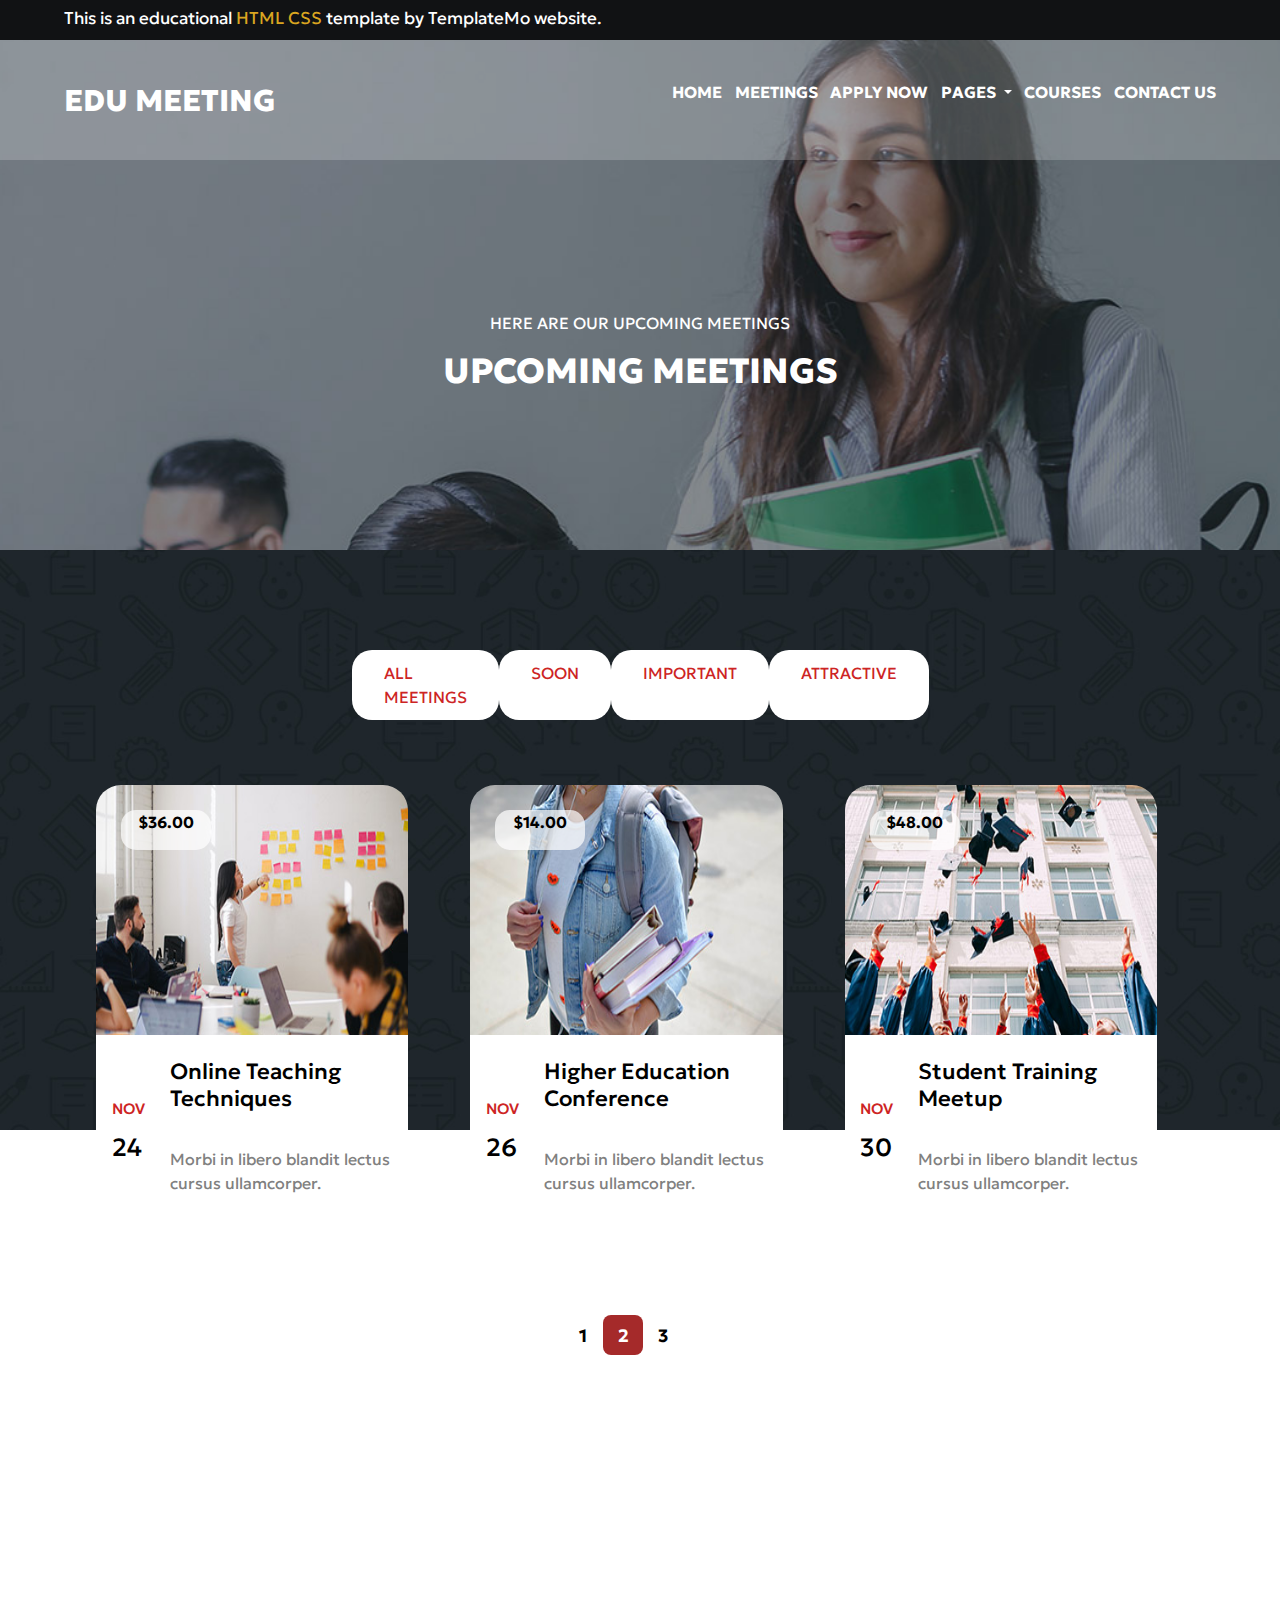
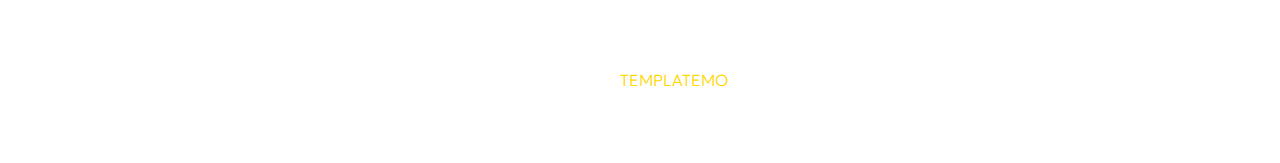
<file: meeting.html>
<!DOCTYPE html>
<html lang="en">
<head>
    <meta charset="UTF-8">
    <meta name="viewport" content="width=device-width, initial-scale=1.0">
    <title>Practice</title>
    <link rel="preconnect" href="https://fonts.googleapis.com">
    <link rel="preconnect" href="https://fonts.gstatic.com" crossorigin>
    <link href="https://fonts.googleapis.com/css2?family=Alkatra:wght@400;500;700&family=Geologica&family=Quicksand:wght@300&family=Slabo+27px&display=swap" rel="stylesheet">
    <link rel="stylesheet" href="https://cdnjs.cloudflare.com/ajax/libs/font-awesome/6.4.0/css/all.min.css" integrity="sha512-iecdLmaskl7CVkqkXNQ/ZH/XLlvWZOJyj7Yy7tcenmpD1ypASozpmT/E0iPtmFIB46ZmdtAc9eNBvH0H/ZpiBw==" crossorigin="anonymous" referrerpolicy="no-referrer" />
    <link rel="stylesheet" href="https://cdn.jsdelivr.net/npm/bootstrap@5.3.0/dist/css/bootstrap.min.css">
    <link rel="stylesheet" href="style.css">
</head>
<body>

   


    <div id="sub-header">
        <div class="template">
            <p>This is an educational
                <span class="html">HTML CSS</span>
            template by TemplateMo website.</p>
        </div>
        <div class="sub-header-icons">
            <ul>
                <li>
                    <a href="">
                        <i class="fa-brands fa-facebook"></i>
                    </a>
                </li>
            </ul>
            <li>
                <a href="">
                    <i class="fa-brands fa-twitter"></i>
                </a>
            </li>
            <li>
                <a href="">
                    <i class="fa-brands fa-behance"></i>
                </a>
            </li>
            <li>
                <a href="">
                    <i class="fa-brands fa-linkedin-in"></i>
                </a>
            </li>
        </div>
    </div>
  <section id="meetings">
    <div class="meetings-header">
        <div class="home-header">
            <div class="home-header-logo">
                <a href="index.html">EDU MEETING</a>
            </div>
            <div class="home-header-menu">
                <ul class="home-menu">
                    <li class="activee">
                        <a href="index.html#sub-header">HOME</a>
                    </li>
                        <li>
                            <a href="meeting.html">MEETINGS</a>
                            </li>
                        <li>
                            <a href="index.html#apply">APPLY NOW</a>
                        </li>
                        <li class="nav-item dropdown">
                            <a class="nav-link dropdown-toggle" href="#" role="button" data-bs-toggle="dropdown" aria-expanded="false">
                              PAGES
                            </a>
                            <ul class="dropdown-menu">
                              <li><a class="dropdown-item" href="#">UPCOMING MEETINGS</a></li>
                              <li><a class="dropdown-item" href="pages.html">MEETING DETAILS</a></li>
                            </ul>
                          </li>
                        <li>
                            <a href="index.html#courses">COURSES</a>
                        </li>
                        <li>
                            <a href="index.html#contact">CONTACT US</a>
                        </li>
                </ul>
            </div>
        </div>
        <div class="meetings-header-menu">
            <p>HERE ARE OUR UPCOMING MEETINGS</p>
            <h1>UPCOMING MEETINGS</h1>
        </div>
    </div>

   <input type="radio" name="a" id="r1" checked="checked">
   <input type="radio" name="a" id="r2" checked="checked">
   <input type="radio" name="a" id="r3" checked="checked">
   <input type="radio" name="a" id="r4" checked="checked">

  <div class="meetings-all">
    <div class="meetings-gallery">
        <div class="meetings-gallery-menu">
            <label for="r1" class="meet">ALL MEETINGS</label>
            <label for="r2" class="meet">SOON</label>
            <label for="r3" class="meet">IMPORTANT</label>
            <label for="r4" class="meet">ATTRACTIVE</label>
        </div>
  
        <div class="gallerys">
            <div class="gallery important">
                <div class="gallery-header">
                    <img src="images/meeting-01.jpg" alt="">
                    <div class="gallery-header-position">
                        <p>$22.00</p>
                    </div>
                </div>
                <div class="gallery-footer">
                    <div class="gallery-footer-left">
                        <h2>NOV</h2>
                        <h1>10</h1>
                    </div>
                    <div class="gallery-footer-right">
                        <h1>New Lecturers Meeting</h1>
                        <p>Morbi in libero blandit lectus cursus ullamcorper.</p>
                    </div>
                </div>
            </div>
  
            <div class="gallery attractive">
                <div class="gallery-header">
                    <img src="images/meeting-02.jpg" alt="">
                    <div class="gallery-header-position">
                        <p>$36.00</p>
                    </div>
                </div>
                <div class="gallery-footer">
                    <div class="gallery-footer-left">
                        <h2>NOV</h2>
                        <h1>24</h1>
                    </div>
                    <div class="gallery-footer-right">
                        <h1>Online Teaching Techniques</h1>
                        <p>Morbi in libero blandit lectus cursus ullamcorper.</p>
                    </div>
                </div>
            </div>
  
            <div class="gallery soon">
                <div class="gallery-header">
                    <img src="images/meeting-03.jpg" alt="">
                    <div class="gallery-header-position">
                        <p>$14.00</p>
                    </div>
                </div>
                <div class="gallery-footer">
                    <div class="gallery-footer-left">
                        <h2>NOV</h2>
                        <h1>26</h1>
                    </div>
                    <div class="gallery-footer-right">
                        <h1>Higher Education Conference</h1>
                        <p>Morbi in libero blandit lectus cursus ullamcorper.</p>
                    </div>
                </div>
            </div>
  
            <div class="gallery important">
                <div class="gallery-header">
                    <img src="images/meeting-04.jpg" alt="">
                    <div class="gallery-header-position">
                        <p>$48.00</p>
                    </div>
                </div>
                <div class="gallery-footer">
                    <div class="gallery-footer-left">
                        <h2>NOV</h2>
                        <h1>30</h1>
                    </div>
                    <div class="gallery-footer-right">
                        <h1>Student Training Meetup</h1>
                        <p>Morbi in libero blandit lectus cursus ullamcorper.</p>
                    </div>
                </div>
            </div>
  
            <div class="gallery important">
                <div class="gallery-header">
                    <img src="images/meeting-01.jpg" alt="">
                    <div class="gallery-header-position">
                        <p>$22.00</p>
                    </div>
                </div>
                <div class="gallery-footer">
                    <div class="gallery-footer-left">
                        <h2>NOV</h2>
                        <h1>10</h1>
                    </div>
                    <div class="gallery-footer-right">
                        <h1>New Lecturers Meeting</h1>
                        <p>Morbi in libero blandit lectus cursus ullamcorper.</p>
                    </div>
                </div>
            </div>
  
            <div class="gallery soon">
                <div class="gallery-header">
                    <img src="images/meeting-02.jpg" alt="">
                    <div class="gallery-header-position">
                        <p>$36.00</p>
                    </div>
                </div>
                <div class="gallery-footer">
                    <div class="gallery-footer-left">
                        <h2>NOV</h2>
                        <h1>24</h1>
                    </div>
                    <div class="gallery-footer-right">
                        <h1>Online Teaching Techniques</h1>
                        <p>Morbi in libero blandit lectus cursus ullamcorper.</p>
                    </div>
                </div>
            </div>
  
            <div class="gallery attractive">
                <div class="gallery-header">
                    <img src="images/meeting-03.jpg" alt="">
                    <div class="gallery-header-position">
                        <p>$14.00</p>
                    </div>
                </div>
                <div class="gallery-footer">
                    <div class="gallery-footer-left">
                        <h2>NOV</h2>
                        <h1>26</h1>
                    </div>
                    <div class="gallery-footer-right">
                        <h1>Higher Education Conference</h1>
                        <p>Morbi in libero blandit lectus cursus ullamcorper.</p>
                    </div>
                </div>
            </div>
  
            <div class="gallery attractive">
                <div class="gallery-header">
                    <img src="images/meeting-04.jpg" alt="">
                    <div class="gallery-header-position">
                        <p>$48.00</p>
                    </div>
                </div>
                <div class="gallery-footer">
                    <div class="gallery-footer-left">
                        <h2>NOV</h2>
                        <h1>30</h1>
                    </div>
                    <div class="gallery-footer-right">
                        <h1>Student Training Meetup</h1>
                        <p>Morbi in libero blandit lectus cursus ullamcorper.</p>
                    </div>
                </div>
            </div>
  
            <div class="gallery soon">
                <div class="gallery-header">
                    <img src="images/meeting-01.jpg" alt="">
                    <div class="gallery-header-position">
                        <p>$22.00</p>
                    </div>
                </div>
                <div class="gallery-footer">
                    <div class="gallery-footer-left">
                        <h2>NOV</h2>
                        <h1>10</h1>
                    </div>
                    <div class="gallery-footer-right">
                        <h1>New Lecturers Meeting</h1>
                        <p>Morbi in libero blandit lectus cursus ullamcorper.</p>
                    </div>
                </div>
            </div>
        </div>
        </div>
  
        <div class="meeting-numbers">
          <div class="meeting-number">
              <a href="#meetings">1</a>
          </div>
          <div class="meeting-number">
              <a href="#meetings" class="number-active">2</a>
          </div>
          <div class="meeting-number">
              <a href="#meetings">3</a>
          </div>
          <div class="meeting-number">
              <a href="#meetings"><i class="fa fa-angle-right"></i></a>
          </div>
        </div>

        <div class="meetings-footer">
            <p>COPYRIGHT © 2022 EDU MEETING CO., LTD. ALL RIGHTS RESERVED.</p>
            <h3>DESIGN: <a href="https://templatemo.com" target="_parent">TEMPLATEMO</a></h3>
        </div>
  </div>
  </section>


  <script src="https://cdn.jsdelivr.net/npm/bootstrap@5.3.0/dist/js/bootstrap.bundle.min.js"></script>
  <script src="main.js"></script>
</body>
</html>
</file>
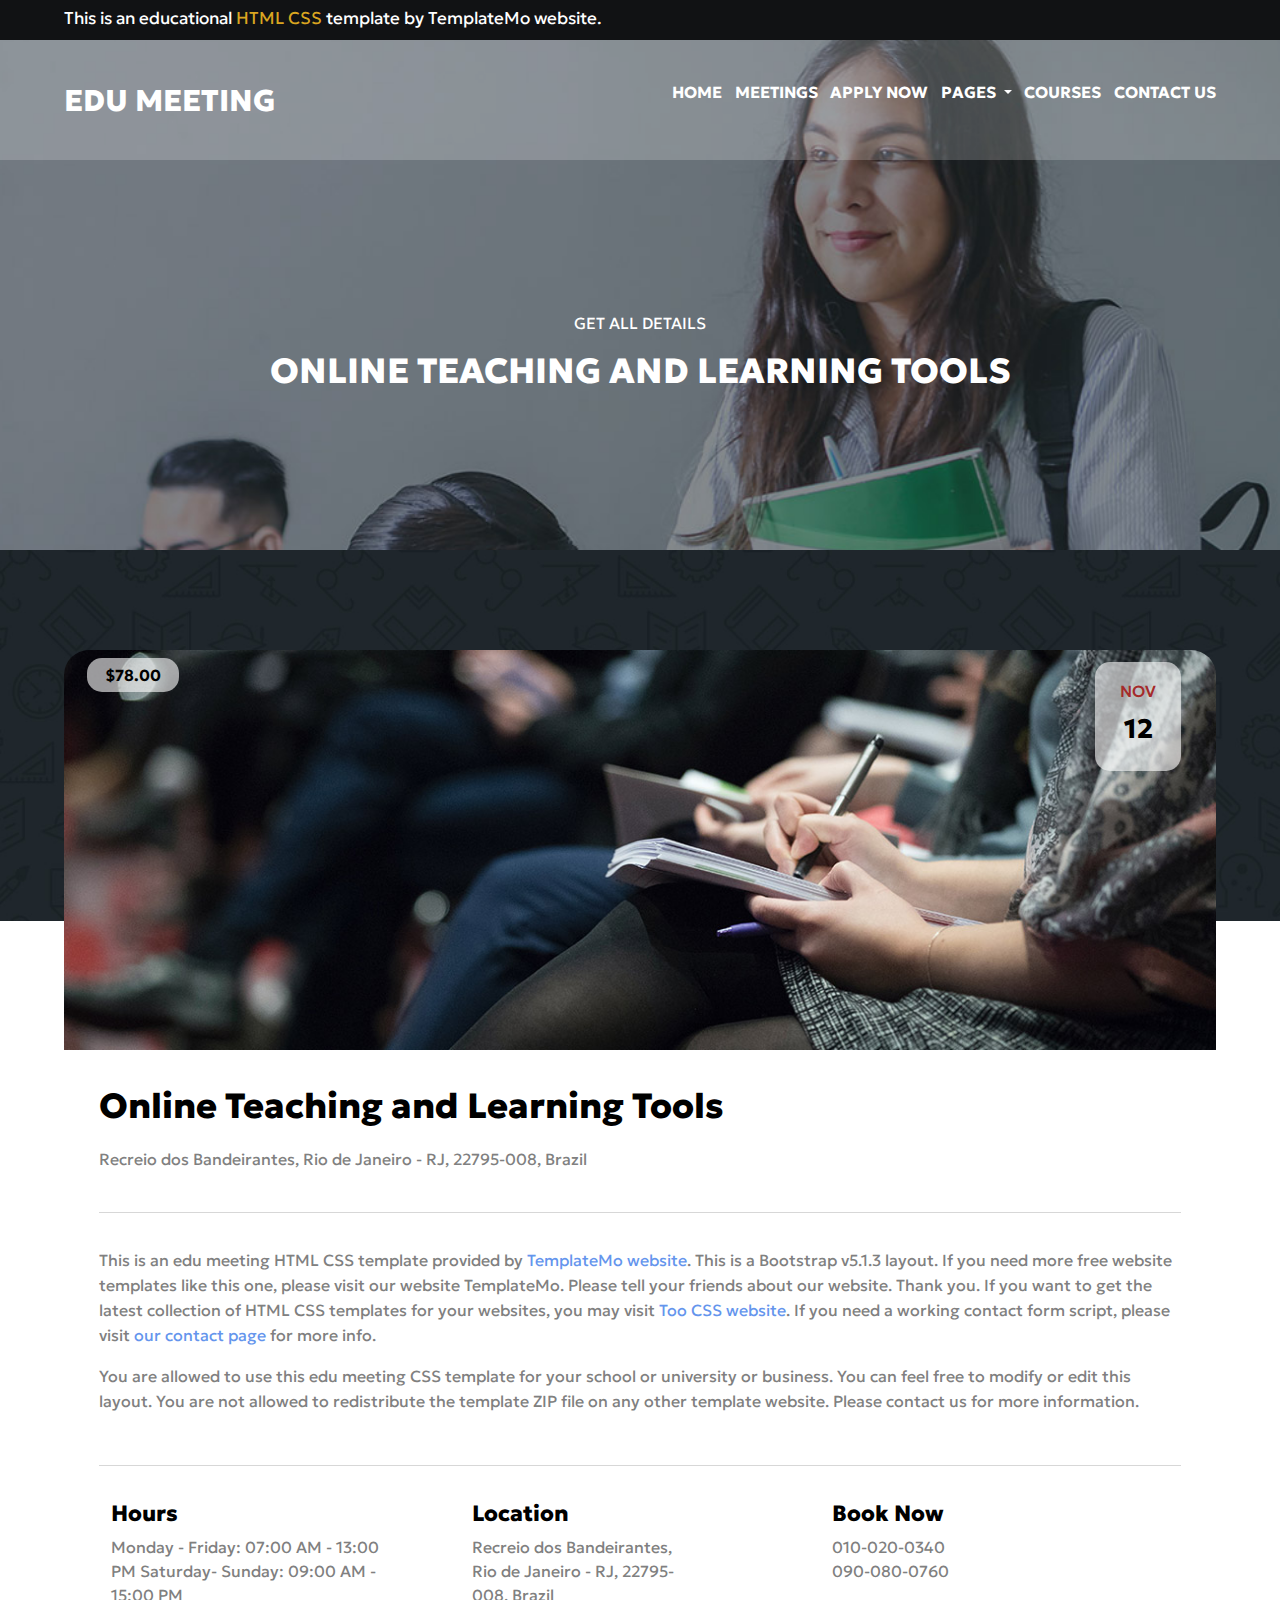
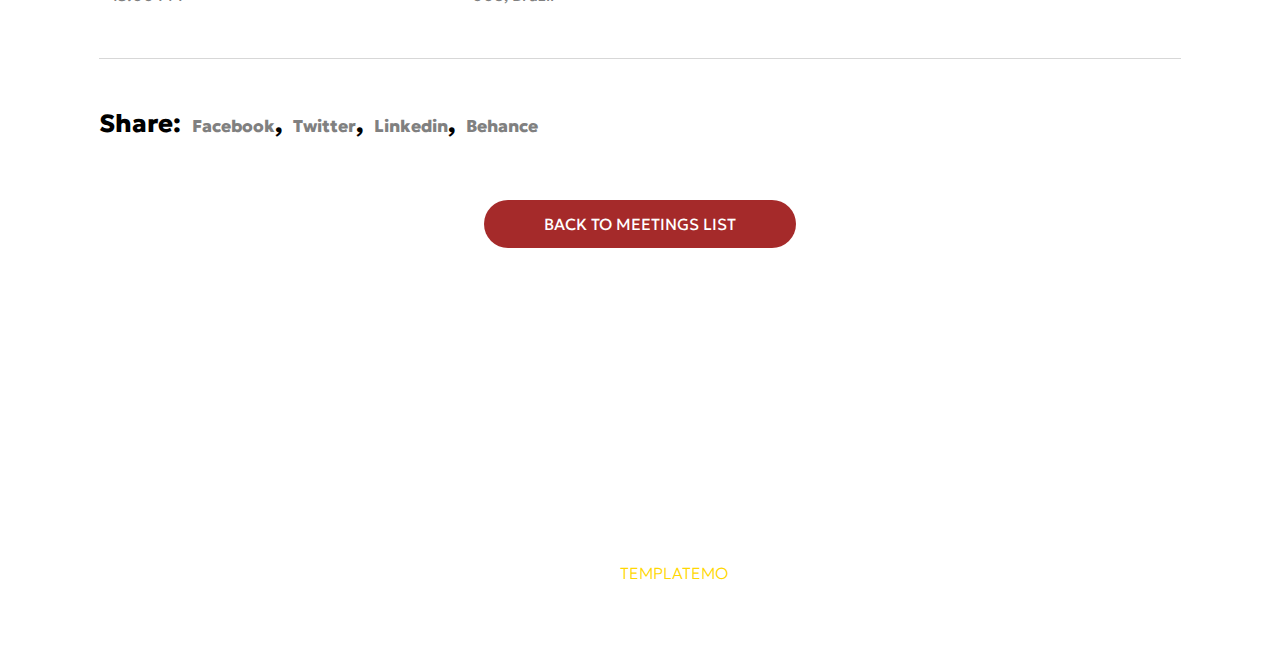
<file: pages.html>
<!DOCTYPE html>
<html lang="en">

<head>
  <meta charset="UTF-8">
  <meta name="viewport" content="width=device-width, initial-scale=1.0">
  <title>Practice</title>
  <link rel="preconnect" href="https://fonts.googleapis.com">
  <link rel="preconnect" href="https://fonts.gstatic.com" crossorigin>
  <link
    href="https://fonts.googleapis.com/css2?family=Alkatra:wght@400;500;700&family=Geologica&family=Quicksand:wght@300&family=Slabo+27px&display=swap"
    rel="stylesheet">
  <link rel="stylesheet" href="https://cdn.jsdelivr.net/npm/bootstrap@5.3.0/dist/css/bootstrap.min.css">
  <link rel="stylesheet" href="https://cdnjs.cloudflare.com/ajax/libs/font-awesome/6.4.0/css/all.min.css"
    integrity="sha512-iecdLmaskl7CVkqkXNQ/ZH/XLlvWZOJyj7Yy7tcenmpD1ypASozpmT/E0iPtmFIB46ZmdtAc9eNBvH0H/ZpiBw=="
    crossorigin="anonymous" referrerpolicy="no-referrer" />
  <link rel="stylesheet" href="style.css">
</head>

<body>
  <div id="sub-header">
    <div class="template">
      <p>This is an educational
        <span class="html">HTML CSS</span>
        template by TemplateMo website.
      </p>
    </div>
    <div class="sub-header-icons">
      <ul>
        <li>
          <a href="">
            <i class="fa-brands fa-facebook"></i>
          </a>
        </li>
      </ul>
      <li>
        <a href="">
          <i class="fa-brands fa-twitter"></i>
        </a>
      </li>
      <li>
        <a href="">
          <i class="fa-brands fa-behance"></i>
        </a>
      </li>
      <li>
        <a href="">
          <i class="fa-brands fa-linkedin-in"></i>
        </a>
      </li>
    </div>
  </div>

  <section id="pages">
    <div class="pages-header">
      <div class="home-header">
        <div class="home-header-logo">
          <a href="index.html">EDU MEETING</a>
        </div>
        <div class="home-header-menu">
          <ul class="home-menu">
            <li class="activee">
              <a href="index.html#sub-header">HOME</a>
            </li>
            <li>
              <a href="meeting.html">MEETINGS</a>
            </li>
            <li>
              <a href="index.html#apply">APPLY NOW</a>
            </li>
            <li class="nav-item dropdown">
              <a class="nav-link dropdown-toggle" href="#" role="button" data-bs-toggle="dropdown"
                aria-expanded="false">
                PAGES
              </a>
              <ul class="dropdown-menu">
                <li><a class="dropdown-item" href="#">UPCOMING MEETINGS</a></li>
                <li><a class="dropdown-item" href="pages.html">MEETING DETAILS</a></li>
              </ul>
            </li>
            <li>
              <a href="course.html">COURSES</a>
            </li>
            <li>
              <a href="index.html#contact">CONTACT US</a>
            </li>
          </ul>
        </div>
      </div>

      <div class="pages-header-menu">
        <p>GET ALL DETAILS</p>
        <h1>ONLINE TEACHING AND LEARNING TOOLS</h1>
      </div>
    </div>
    <div class="pages-home">
      <div class="pages-teaching">
        <div class="pages-teaching-header">
          <img src="images/single-meeting.jpg" alt="">
          <span class="price">$78.00</span>
          <div class="data">
            <h6>NOV</h6>
            <p>12</p>
          </div>
        </div>
        <div class="pages-teaching-all">
          <div class="pages-teaching-center">
            <h1>Online Teaching and Learning Tools</h1>
            <p>Recreio dos Bandeirantes, Rio de Janeiro - RJ, 22795-008, Brazil</p>
          </div>
          <div class="pages-teaching-bottom">
            <p class="p-first">This is an edu meeting HTML CSS template provided by <span class="temp">TemplateMo
                website</span>. This is a Bootstrap v5.1.3 layout. If you need more free website templates like this
              one, please visit our website TemplateMo. Please tell your friends about our website. Thank you. If you
              want to get the latest collection of HTML CSS templates for your websites, you may visit <span
                class="temp">Too CSS website</span>. If you need a working contact form script, please visit <span
                class="temp">our contact page</span> for more info.</p>
            <p class="p-second">You are allowed to use this edu meeting CSS template for your school or university or
              business. You can feel free to modify or edit this layout. You are not allowed to redistribute the
              template ZIP file on any other template website. Please contact us for more information.</p>

          </div>

          <div class="pages-teaching-footer">
            <div class="container">
              <div class="row">
                <div class="col-lg-4 col-md-12 .hour">
                  <h2>Hours</h2>
                  <p class="hours">Monday - Friday: 07:00 AM - 13:00 PM
                    Saturday- Sunday: 09:00 AM - 15:00 PM</p>
                </div>

                <div class="col-lg-4 col-md-12 .hour">
                  <h2>Location</h2>
                  <p class="location">Recreio dos Bandeirantes,
                    Rio de Janeiro - RJ, 22795-008, Brazil</p>
                </div>

                <div class="col-lg-4 col-md-12 .hour">
                  <h2>Book Now</h2>
                  <p class="book">010-020-0340
                    090-080-0760</p>
                </div>
              </div>
            </div>
          </div>

          <div class="pages-teaching-deep-footer">
            <h2>Share:
              <a href="#">Facebook</a>,
              <a href="#"> Twitter</a>,
              <a href="#"> Linkedin</a>,
              <a href="#">Behance</a>
            </h2>
          </div>
        </div>
      </div>
      <div class="btn-red">
        <a href="meeting.html" class="back">BACK TO MEETINGS LIST</a>
      </div>

      <div class="pages-footer">
        <p>COPYRIGHT © 2022 EDU MEETING CO., LTD. ALL RIGHTS RESERVED.</p>
        <h3>DESIGN: <a href="https://templatemo.com" target="_parent">TEMPLATEMO</a></h3>
      </div>
    </div>

  </section>
  <script src="https://cdn.jsdelivr.net/npm/bootstrap@5.3.0/dist/js/bootstrap.bundle.min.js"></script>
  <script src="main.js"></script>
</body>

</html>
</file>
<file: style.css>
* {
    margin: 0;
    padding: 0;
    box-sizing: border-box;
    font-family: 'Geologica', sans-serif;
}
#sub-header {
    position: absolute;
    z-index: 1;
    width: 100%;
    height: 40px;
    background-color: #111214;
    display: flex;
    justify-content: space-between;
    align-items: center;
    color: white;
    padding-top: 1%;
    padding-bottom: 0%;
    padding-left: 5%;
    padding-right: 5%;
}

#sub-header .template {
    font-size: 17px;
}

.template span.html {
    color: goldenrod;
}

.sub-header-icons {
    width: 120px;
    display: flex;
    justify-content: space-between;
    align-items: center;
}

.sub-header-icons ul {
    width: 100%;
    display: flex;
    justify-content: space-between;
    align-items: center;
}

.sub-header-icons li {
    list-style: none;

}

.sub-header-icons i {
    color: white;
    transition: 0.3s;
    cursor: pointer;
}

.sub-header-icons i:hover {
    color: goldenrod;
}

.home-header-menu {
    width: 50%;
    position: relative;
}

.checkbtn {
    display: none;
    font-size: 38px;
    position: absolute;
    line-height: 80px;
    top: 8%;
    right: 10%;
    z-index: 100;
    color: white;
    cursor: pointer;
}

#check {
    display: none;
    cursor: pointer;
}

.admin {
    width: 100%;
    min-height: 800px;
    border: 1px solid black;
    margin-top: 100px;
    background-color: white;
}

.header-admin {
    display: flex;
    align-items: center;
    justify-content: flex-start;
    padding: 0 25px;
    height: 70px;
    background-color: rgb(214, 214, 214);
}

.chek {
    display: flex;
    flex-direction: column;
}

.h {
    height: 40px;
    outline: none;
}

form.panel {
    margin: 50px;
    display: grid;
    grid-template-columns: repeat(3, 1fr);
    gap: 30px;
    height: 450px;
}

.ad {
    display: flex;
    height: 30px;
    align-items: center;
    justify-content: center;
    width: 100px;
    padding: 20px 30px;
    background-color: green;
    color: white;
    border: none;
    border-radius: 5px;
    margin-top: 22px;
}
table{
    background-color: white;
}
.exit {
    display: flex;
    height: 30px;
    align-items: center;
    justify-content: center;
    height: 50px;
    width: 130px;
    padding: 20px 50px;
    background-color: red;
    color: white;
    border: none;
    border-radius: 5px;
    margin-top: 22px;
    text-decoration: none;
}
@media screen and (max-width:768px) {
    form.panel {
        display: grid;
        grid-template-columns: repeat(1, 1fr);
    }

    .admin {
        height: 1100px;
        flex-direction: column;
    }
}

td,
th {
    border: 1px solid black;
    padding: 15px;
    background-color: rgb(240, 240, 240);
}
.edit,.remove{
    padding: 5px 10px;
    border: none;
    border-radius: 5px;
}
.edit{
    background-color: blue;
    color: white;
}
.remove{
    background-color: red;
    color: white;
}
.mySlider {
    width: 100%;
    height: 100%;
    overflow: hidden;
    margin-top: 40px;
}

.slide {
    text-align: center;
    font-size: 18px;
    background: #fff;
    color: black;
    height: 320px;
    width: 100%;
    border-radius: 0;
    padding: 0;
}

.b {
    background-color: green;
    color: white;
    padding: 5px 5px;
    width: 30px;
    display: flex;
    align-items: center;
    justify-content: center;
    border-radius: 5px;
}

.slide-header {
    width: 100%;
    height: 180px;
    padding: 0;
}

.slide-header img {
    width: 100%;
    height: 100%;
}

.slide-home {
    width: 100%;
    height: 80px;
    display: flex;
    justify-content: center;
    align-items: center;
}

.slide-home h4 {
    width: 90%;
    font-weight: 400;
    font-size: 19px;
}

.slide-footer {
    width: 100%;
    height: 60px;
    display: flex;
    justify-content: space-between;
    align-items: center;
    padding: 0 5%;
    border-top: 1px solid rgba(214, 214, 214, 0.6);
}

.slider-footer-left {
    display: flex;
}

.slider-footer-left i {
    font-size: 14px;
    color: rgb(255, 187, 0);
    margin: 0 3px;
}

.slider-footer-right span {
    font-size: 16px;
    font-weight: bold;
    color: brown;
}

.swiper-button-next.nx {
    position: absolute;
    top: 60%;
    right: 1%;
    color: black;
    padding: 1.5%;
    border-radius: 50%;
    background-color: white;
    font-weight: 900;
}

.swiper-button-prev.pr {
    position: absolute;
    top: 60%;
    left: 1%;
    color: black;
    padding: 1.5%;
    border-radius: 50%;
    background-color: white;
    font-weight: 900;
}

.swiper-pagination.pn {
    position: absolute;
    top: 90%;
    left: 50%;
    transform: translateX(-50%);
    color: white;
    font-size: 25px;

}

html,
body {
    scroll-behavior: smooth;
}

::selection {
    background: yellow;
}

video {
    overflow-clip-margin: content-box;
    overflow: clip;
}

#bg-video {
    position: relative;
    min-width: 100%;
    height: 100%;
    max-width: 100%;
    max-height: 100vh;
    object-fit: cover;
}

.activee {
    color: gold;
}

.video-home {
    position: absolute;
    width: 100%;
    top: 0;
    left: 0;
    right: 0;
    bottom: 0;
    background-color: rgba(31, 39, 43, 0.75);
    border-bottom: 8px solid #2d2f36;
}
.home-header-menu .home-menu {
    width: 100%;
    display: flex;
    justify-content: space-between;
}

.home-header-menu .home-menu li a:hover {
    color: goldenrod;
}

.home-header-menu .home-menu li a {
    text-decoration: none;
    color: white;
    font-weight: bold;
    cursor: pointer;
    transition: 0.3s;
    display: block;
}

/* .home-header-logo a{
    font-size: 30px;
    font-weight: 800;
    cursor: pointer;
    text-decoration: none;
    color: white;
} */

.dropdown-menu .dropdown-item {
    color: grey !important;
    font-size: 15px !important;
    font-weight: 200 !important;
}

.home-menu h4 {
    position: absolute;
    top: 35%;
    left: 5%;
    color: white;
}

.home-menu h1 {
    position: absolute;
    top: 39%;
    left: 5%;
    color: white;
    font-weight: 900;
    font-size: 38px;
}

.home-menu p {
    position: absolute;
    top: 47%;
    left: 5%;
    width: 42%;
    color: white;
    line-height: 24px;
}

.home-header-menu {
    width: 50%;
}

.home-header-menu .home-menu {
    width: 100%;
    display: flex;
    justify-content: space-between;
    list-style: none;
}

.home-header-menu .home-menu li a {
    text-decoration: none;
    font-weight: bold;
    cursor: pointer;
    transition: 0.3s;
}

.home-header-menu .home-menu li a:hover {
    color: goldenrod !important;
}

.home-header-logo {
    width: 50%;
}

.home-header-logo a {
    font-size: 30px;
    font-weight: 800;
    cursor: pointer;
    text-decoration: none;
    color: white;
}

.home-header {
    position: absolute;
    z-index: 100;
    top: 40px;
    left: 0;
    width: 100%;
    height: 120px;
    background-color: rgba(255, 255, 255, 0.2);
    /* color: white; */
    display: flex;
    justify-content: space-between;
    align-items: center;
    padding: 0 5%;
}

.white {
    position: fixed;
    background-color: white;
    color: black;
    z-index: 100;
    top: 0;
    left: 0;
    width: 100%;
    height: 120px;
    display: flex;
    justify-content: space-between;
    align-items: center;
    padding: 0 5%;
    box-shadow: 0 0 10px black;
    animation: white 0.5s ease-out;
}

@keyframes white {
    from {
        top: 20px;
    }

    to {
        top: 0;
    }
}

.activee {
    color: gold;
}


span.meeting {
    color: cornflowerblue;
}

.home-header-menu .home-menu li a.active {
    color: gold;
}

a.join {
    text-decoration: none;
    position: absolute;
    top: 62%;
    left: 5%;
    padding: 15px 30px;
    border-radius: 25px;
    background-color: rgb(203, 73, 73);
    color: white;
    border: none;
    cursor: pointer;
}




.swiper {
    position: absolute;
    width: 90%;
    height: 320px;
    background-color: transparent;
    top: 83%;
    left: 50%;
    transform: translateX(-50%);
    cursor: grab;
}

.swiper-slide {
    border-radius: 25px;
    text-align: center;
    font-size: 18px;
    background-image: url(./images/service-item-bg.jpg);
    background-position: center;
    background-size: cover;
    display: flex;
    justify-content: center;
    align-items: center;
    flex-direction: column;
    color: white;
}

.swiper-slide h4 {
    margin-top: 25px;
    margin-bottom: 15px;
}

.swiper-slide p {
    width: 80%;
    text-align: center;
    font-weight: 100;
    font-size: 15px;
    line-height: 22px;
}

.swiper-button-prev {
    position: absolute;
    top: 104%;
    left: 1%;
    color: black;
    padding: 1.5%;
    border-radius: 50%;
    background-color: white;
    font-size: 5px;
}

.swiper-button-next {
    position: absolute;
    top: 104%;
    right: 1%;
    color: black;
    padding: 1.5%;
    border-radius: 50%;
    background-color: white;

}

.swiper-button-next:after,
.swiper-button-prev:after {
    font-size: 15px;
}

section#meeting {
    background-attachment: fixed;
    min-width: 100%;
    min-height: 100vh;
    background-image: url(images/meetings-bg.jpg);
    background-position: center;
    background-repeat: no-repeat;
    background-size: cover;
    padding: 300px 0;
    color: white;
}

.meeting-header {
    width: 100%;
    height: 100px;
    display: flex;
    justify-content: center;
    align-items: center;
    flex-direction: column;
}

.meeting-header .meeting-line {
    width: 90%;
    height: 0.5px;
    background-color: white;
    margin: 20px;
    opacity: 0.6;
}

.meeting-catgorie {
    width: 25%;
    height: 450px;
    border-radius: 20px;
    background-color: white;
    color: black;
    /* margin-top: 5%; */
    margin-left: 5%;
    display: flex;
    justify-content: flex-start;
    align-items: flex-start;
    padding: 3%;
    flex-direction: column;
}

.meeting-catgorie-top {
    width: 100%;
    height: 100px;
    display: flex;
    justify-content: flex-start;
    align-items: flex-start;
    flex-direction: column;
}

.meeting-catgorie-top-line {
    width: 100%;
    height: 1px;
    background-color: grey;
    /* margin-top: 25px; */
    opacity: 0.6;
}

.meeting-catgorie-menu {
    height: 250px;
    /* margin-bottom: 20px; */
}

.meeting-catgorie-menu p {
    margin: 15px 0;
    font-size: 18px;
    cursor: pointer;
    transition: 0.3s;
}

.meeting-catgorie-menu p:hover {
    color: rgb(203, 73, 73);
}

.meeting-catgorie-footer {
    height: 100px;
    width: 100%;
    display: flex;
    justify-content: center;
    align-items: center;
    flex-direction: column;
}

.meeting-catgorie-footer .meeting-catgorie-footer-line {
    width: 100%;
    height: 1.5px;
    background-color: grey;
    opacity: 0.6;
}

a.upcoming {
    padding: 15px 35px;
    background-color: rgb(205, 36, 36);
    border-radius: 20px;
    margin-top: 25px;
    border: none;
    color: white;
    cursor: pointer;
    transition: 0.3s;
    text-decoration: none;
}

a.upcoming:hover {
    background-color: rgb(203, 73, 73);
}

.meeting-all {
    display: flex;
    width: 100%;
    justify-content: flex-start;
}

.meeting-educations {
    margin-left: 5%;
    width: 60%;
    display: grid;
    grid-template-columns: repeat(2, 1fr);
    gap: 20px;
    margin-top: 65px;
}

.meeting-education {
    width: 100%;
    height: 450px;
}

.meeting-education-header {
    width: 100%;
    height: 250px;
    position: relative;
}

.meeting-education-header img {
    width: 100%;
    height: 100%;
    border-top-left-radius: 25px;
    border-top-right-radius: 25px;
}

.meeting-education-header-position {
    position: absolute;
    top: 25px;
    left: 25px;
    padding: 5px 15px;
    border-radius: 15px;
    background-color: rgba(255, 255, 255, 0.7);
    color: black;
    font-weight: bold;
}

.meeting-education-footer {
    width: 100%;
    height: 200px;
    background-color: white;
    color: black;
    display: flex;
    justify-content: space-between;
    align-items: center;
    padding: 0 5%;
    border-bottom-left-radius: 25px;
    border-bottom-right-radius: 25px;
}

.meeting-education-footer .meeting-education-footer-left h1 {
    margin-top: 15px;
    font-size: 25px;
}

.meeting-education-footer .meeting-education-footer-left h2 {
    color: rgb(205, 36, 36);
    font-size: 15px;
}

.meeting-education-footer-right {
    margin-left: 25px;
}

.meeting-education-footer-right h1 {
    font-size: 22px;
}

.meeting-education-footer-right p {
    font-size: 16px;
    color: grey;
    margin-top: 35px;
}

section#apply {
    width: 100%;
    padding: 100px 5%;
    background-image: url(images/apply-bg.jpg);
    background-position: center;
    background-repeat: no-repeat;
    background-size: cover;
    background-attachment: fixed;
    color: white;
    display: flex;
    justify-content: space-between;
}

.apply-left {
    width: 50%;
    display: flex;
    justify-content: center;
    align-items: center;
    flex-direction: column;
}

.apply-left-first {
    width: 100%;
    padding: 30px;
    background-color: rgba(255, 255, 255, 0.2);
}

.apply-left-first h1 {
    font-size: 24px;
    font-weight: 800;
}

.apply-left-first p {
    margin: 20px 0;
    line-height: 23px;
    font-weight: 200;
}

button.apply-btn {
    padding: 14px 28px;
    background-color: rgb(115, 4, 4);
    border: none;
    border-radius: 25px;
    color: white;
    cursor: pointer;
}


button.apply-last-btn {
    padding: 14px 28px;
    background-color: #f5a425;
    border: none;
    border-radius: 25px;
    color: white;
    cursor: pointer;
}

.apply-left-second {
    width: 100%;
    padding: 30px;
    background-color: rgba(255, 255, 255, 0.2);
    margin-top: 35px;
}

.apply-left-second h1 {
    font-size: 24px;
    font-weight: 800;
}

.apply-left-second p {
    margin: 20px 0;
    line-height: 23px;
    font-weight: 200;
}

.content {
    width: 45%;
    float: left;
    box-sizing: border-box;
    background-color: white;
    margin-left: 25px;
    border-radius: 45px;
    padding: 8% 3%;
    color: black;
    /* height: 600px; */
}

.title {
    padding: 15px;
    border-radius: 3px;
    cursor: pointer;
    padding-left: 15px;
    transition: 0.3s;
    margin-bottom: 10px;
    font-size: 20px;
    font-weight: 800;
}

.title:after {
    content: '\f105';
    font-family: fontawesome;
    float: right;
    margin-right: 5px;
    margin-top: 3px;
    transition: 0.3s;
}

.title.active:after {
    transform: rotate(90deg);
    color: orange;
}

.title.active {
    color: orange;
}

.desc {
    height: 200px;
    padding: 15px;
    width: 88%;
    font-size: 13.3px;
    /* overflow: hidden; */
    /* padding-bottom: 0; */
    display: none;
    border-bottom: 1px solid rgb(186, 186, 186);

}


p.de {
    height: 50%;
    display: block;
}

p.bottom {
    height: 50%;
    display: block;
}


.desc.active {
    display: block;
    height: 135px;
    padding: 35px;
    border-bottom: 1px solid rgb(186, 186, 186);
}


span.blue {
    color: cornflowerblue;
}



.show {
    overflow: visible;

}






section#courses {
    width: 100%;
    padding: 100px 5%;
    background-image: url(./images/meetings-bg.jpg);
    background-position: center;
    background-repeat: no-repeat;
    background-size: cover;
    background-attachment: fixed;
    position: relative;
}

.courses-header {
    width: 100%;
    display: flex;
    justify-content: center;
    align-items: flex-start;
    flex-direction: column;
    color: white;
}

.courses-header .courses-header-line {
    width: 100%;
    height: 1px;
    background-color: grey;
    margin-top: 15px;
    opacity: 0.6;
}

section#facts {
    width: 100%;
    height: 100vh;
    padding: 100px 5%;
    background-image: url(images/facts-bg.jpg);
    background-position: center;
    background-repeat: no-repeat;
    background-size: cover;
    background-attachment: fixed;
    display: flex;
    justify-content: space-between;
}

.facts-left {
    width: 100%;
    display: flex;
    justify-content: center;
    align-items: flex-start;
    flex-direction: column;
    color: white;
}

.facts-left .facts-left-top h1 {
    font-size: 40px;
    font-weight: 900;
    width: 75%;
}

.facts-left-bottom {
    width: 90%;
    margin-top: 50px;
    display: grid;
    grid-template-columns: repeat(2, 1fr);
    gap: 10px;
}

.new {
    margin-top: 30px;
}

.award {
    margin-top: 25px;
}

.facts-block {
    width: 90%;
    height: 145px;
    background-color: rgba(142, 142, 142, 0.3);
    border-radius: 25px;
    display: flex;
    justify-content: center;
    align-items: center;
    flex-direction: column;
}

.facts-block h1 {
    font-size: 32px;
    font-weight: 900;
    color: #f5a425;
}

.facts-block h1.per:after {
    content: '%';
    margin-left: 3px;
}

.facts-block h4 {
    margin-top: 10px;
    font-size: 20px;
    font-weight: 800;
}

.facts-right {
    width: 55%;
    height: 450px;
    background-image: url(images/video-item-bg.jpg);
    background-position: center;
    background-repeat: no-repeat;
    background-size: cover;
    display: flex;
    justify-content: center;
    align-items: center;
    margin-top: 75px;
    border-radius: 20px;
    position: relative;
}

.facts-right a {
    text-decoration: none;
    color: white;
    overflow: hidden;
    position: absolute;
    top: 48%;
    left: 50%;
    transform: translateX(-50%);
}

.facts-right img {
    width: 65px;
    height: 65px;
}




section#contact {
    width: 100%;
    padding: 100px 5%;
    background-image: url(images/meetings-bg.jpg);
    background-position: center;
    background-repeat: no-repeat;
    background-size: cover;
    color: white;
}

.contact-all {
    width: 100%;
    padding: 0;
    display: flex;
    justify-content: space-between;
    align-items: center;
}

.contact-touch {
    width: 70%;
    padding: 3%;
    background-color: white;
    color: black;
    border-radius: 25px;
    display: flex;
    justify-content: flex-start;
    align-items: flex-start;
    flex-direction: column;
}

.contact-touch .contact-touch-header {
    width: 100%;
}

.contact-touch .contact-touch-header h1 {
    font-weight: bolder;
}

.contact-touch .contact-touch-header .contact-touch-header-line {
    width: 100%;
    height: 1px;
    background-color: grey;
    margin-top: 2%;
}

.contact-touch-home {
    width: 100%;
    margin-top: 4%;
}

.contact-inputs {
    width: 100%;
    display: flex;
    justify-content: space-between;
    align-items: center;
    margin-bottom: 30px;
}

.contact-inputs input {
    padding: 9px 70px;
    padding-left: 20px;
    border-radius: 20px;
    border: none;
    outline: none;
    background-color: rgb(247, 247, 247);
    color: grey;
}

.contact-inputs input::placeholder {
    color: grey;
}

textarea {
    width: 100%;
    border-radius: 20px;
    padding-top: 15px;
    padding-left: 15px;
    border: none;
    outline: none;
    background-color: rgb(247, 247, 247);
    color: grey;
}

textarea::placeholder {
    color: grey;
}

.contact-btn {
    padding: 14px 28px;
    background-color: rgb(115, 4, 4);
    border: none;
    border-radius: 25px;
    color: white;
    cursor: pointer;
    margin-top: 25px;
    transition: 0.3s;
    cursor: pointer;
}

.contact-btn:hover {
    background-color: rgb(150, 20, 20);
}

.contact-us {
    width: 28%;
    background-color: rgb(150, 20, 20);
    padding: 40px;
    display: flex;
    justify-content: flex-start;
    align-items: flex-start;
    flex-direction: column;
    border-radius: 20px;
}

.contact-about {
    width: 100%;
    border-bottom: 1px solid rgba(253, 253, 253, 0.15);
    margin-bottom: 30px;
    padding-bottom: 30px;
}

.contact-about p {
    font-weight: bold;
}

.contact-about h3 {
    margin-top: 15px;
    font-size: 20px;
    font-weight: 900;
}

.footer {
    width: 100%;
    border-top: 1px solid white;
    display: flex;
    justify-content: center;
    align-items: center;
    flex-direction: column;
    margin-top: 200px;
    padding-top: 100px;
}

.footer h3 {
    font-size: 16px;
    margin-top: 10px;
    font-weight: 200;
}

.footer h3 a {
    text-decoration: none;
    color: gold;
    font-weight: 200;
}

.meetings {
    width: 100%;
}

.meetings-header {
    width: 100%;
    background-image: url(images/heading-bg.jpg);
    background-position: center;
    background-repeat: no-repeat;
    background-size: cover;
    height: 550px;
}

.meetings-header-menu {
    width: 100%;
    display: flex;
    justify-content: flex-end;
    align-items: center;
    flex-direction: column;
    height: 100%;
    color: white;
    padding-bottom: 150px;
}

.meetings-header-menu p {
    margin-bottom: 15px;
}

.meetings-header-menu h1 {
    font-size: 35px;
    font-weight: 800;
}

.meetings-all {
    width: 100%;
    background-image: url(images/meetings-page-bg.jpg);
    background-position: center;
    background-repeat: no-repeat;
    background-size: cover;
    background-attachment: fixed;
    padding-top: 100px;
}

.meetings-gallery {
    width: 100%;
}

.gallerys {
    margin: 65px auto;
    margin-bottom: 0;
    width: 85%;
    display: grid;
    grid-template-columns: repeat(3, 1fr);
    gap: 35px;
}

.gallery {
    width: 92%;
    height: 450px;
}

/* @keyframes gallery{
    from{
        opacity: 0;
        transform: scale(-10%);
    }to{
        opacity: 1;
        transform: scale(100%);
    }
} */

.gallery-header {
    width: 100%;
    height: 250px;
    position: relative;
}

.gallery-header img {
    width: 100%;
    height: 100%;
    border-top-left-radius: 25px;
    border-top-right-radius: 25px;
}

.gallery-header-position {
    position: absolute;
    top: 25px;
    left: 25px;
    width: 90px;
    height: 40px;
    border-radius: 15px;
    background-color: rgba(255, 255, 255, 0.7);
    color: black;
    display: flex;
    justify-content: center;
    align-items: center;
    font-weight: bold;
}

.gallery-footer {
    width: 100%;
    height: 200px;
    background-color: white;
    color: black;
    display: flex;
    justify-content: space-between;
    align-items: center;
    padding: 0 5%;
    border-bottom-left-radius: 25px;
    border-bottom-right-radius: 25px;
}

.gallery-footer .gallery-footer-left h1 {
    margin-top: 15px;
    font-size: 25px;
}

.gallery-footer .gallery-footer-left h2 {
    color: rgb(205, 36, 36);
    font-size: 15px;
}

.gallery-footer-right {
    margin-left: 25px;
}

.gallery-footer-right h1 {
    font-size: 22px;
}

.gallery-footer-right p {
    font-size: 16px;
    color: grey;
    margin-top: 35px;
}

.meetings-gallery-menu {
    width: 45%;
    margin: 0 auto;
    display: flex;
    justify-content: space-between;
}

.meetings-gallery-menu label {
    padding: 11px 32px;
    background-color: white;
    border-radius: 20px;
    color: rgb(205, 36, 36);
    transition: 0.3s;
    cursor: pointer;
}

.meetings-gallery-menu label:hover {
    background-color: rgb(205, 36, 36);
    color: white;
}

.meetings-gallery-menu label:checked {
    background-color: red;
}

#r1:checked~.meetings-gallery-menu label {
    background-color: blue;
    color: white;
}

#r2:checked~.meetings-gallery-menu label {
    background-color: blue;
    color: white;
}

#r3:checked~.meetings-gallery-menu label {
    background-color: blue;
    color: white;
}

#r4:checked~.meetings-gallery-menu label {
    background-color: blue;
    color: white;
}

#r1:checked~.meetings-all .meetings-gallery .gallerys .gallery {
    opacity: 1;
    position: relative;
    animation: gallery 1s;
    transform: scale(1);
    transition: 0.5s;
}

#r2:checked~.meetings-all .meetings-gallery .gallerys .soon {
    opacity: 1;
    position: relative;
    animation: gallery 1s;
    transform: scale(1);
    transition: 0.5s;


}

#r2:checked~.meetings-all .meetings-gallery .gallerys .attractive,
#r2:checked~.meetings-all .meetings-gallery .gallerys .important {
    opacity: 0;
    position: absolute;
    transform: scale(0);
    animation: gallery 1s;
}

#r3:checked~.meetings-all .meetings-gallery .gallerys .important {
    opacity: 1;
    position: relative;
    animation: gallery 1s;
    transform: scale(1);
    transition: 0.5s;


}

#r3:checked~.meetings-all .meetings-gallery .gallerys .soon,
#r3:checked~.meetings-all .meetings-gallery .gallerys .attractive {
    opacity: 0;
    position: absolute;
    transform: scale(0);
    animation: gallery 1s;
}

#r4:checked~.meetings-all .meetings-gallery .gallerys .attractive {
    opacity: 1;
    position: relative;
    transform: scale(1);
    animation: gallery 1s;
    transition: 0.5s;

}

#r4:checked~.meetings-all .meetings-gallery .gallerys .soon,
#r4:checked~.meetings-all .meetings-gallery .gallerys .important {
    opacity: 0;
    position: absolute;
    transform: scale(0);
    animation: gallery 1s;
}


input#r1 {
    display: none;
}

input#r2 {
    display: none;
}

input#r3 {
    display: none;
}

input#r4 {
    display: none;
}




.meeting-numbers {
    width: 12%;
    margin: 0 auto;
    margin-bottom: 0;
    display: flex;
    justify-content: space-between;
    align-items: center;
    padding-top: 80px;

}


.meeting-number a {
    text-decoration: none;
    color: black;
    font-weight: bold;
    transition: 0.3s;
    font-size: 18px;
    width: 40px;
    height: 40px;
    background-color: white;
    color: black;
    transition: 0.3s;
    border-radius: 8px;
    display: flex;
    justify-content: center;
    align-items: center;
    cursor: pointer;
}

.meeting-number a:hover {
    color: white;
    background-color: brown;
}

.meeting-number a.number-active {
    background-color: brown;
    color: white;
}

.meetings-footer {
    width: 100%;
    border-top: 1px solid white;
    display: flex;
    justify-content: center;
    align-items: center;
    flex-direction: column;
    margin-top: 200px;
    padding: 65px 100px;
    color: white;
}

.meetings-footer h3 {
    font-size: 16px;
    margin-top: 10px;
    font-weight: 200;
}

.meetings-footer h3 a {
    text-decoration: none;
    color: gold;
    font-weight: 200;
}

.dropdown {
    text-transform: uppercase;
}

a.dropdown-item {
    color: black;
}

.pages-header {
    width: 100%;
    background-image: url(images/heading-bg.jpg);
    background-position: center;
    background-repeat: no-repeat;
    background-size: cover;
    height: 550px;
}

.pages-header-menu {
    width: 100%;
    display: flex;
    justify-content: flex-end;
    align-items: center;
    flex-direction: column;
    height: 100%;
    color: white;
    padding-bottom: 150px;
}

.pages-header-menu p {
    margin-bottom: 15px;
}

.pages-header-menu h1 {
    font-size: 35px;
    font-weight: 800;
}

.pages-home {
    width: 100%;
    /* padding-top: 100px; */
    padding: 100px 5% 0 5%;
    background-image: url(images/meetings-bg.jpg);
    background-position: center;
    background-repeat: no-repeat;
    background-size: cover;
    background-attachment: fixed;
    /* color: white; */
}

.pages-teaching {
    width: 100%;
    height: 1100px;
    color: black;
}

.pages-teaching-header {
    width: 100%;
    height: 400px;
    position: relative;
    border-top-left-radius: 25px;
    border-top-right-radius: 25px;

}

.pages-teaching-header img {
    width: 100%;
    height: 100%;
    border-top-left-radius: 25px;
    border-top-right-radius: 25px;
}

.pages-teaching-header span.price {
    position: absolute;
    top: 2%;
    left: 2%;
    padding: 5px 18px;
    background-color: rgba(255, 255, 255, 0.6);
    color: black;
    border-radius: 15px;
    font-weight: bold;
}

.pages-teaching-header .data {
    position: absolute;
    top: 3%;
    right: 3%;
    padding: 5px 25px;
    background-color: rgba(255, 255, 255, 0.6);
    color: black;
    border-radius: 15px;
    display: flex;
    justify-content: center;
    align-items: center;
    flex-direction: column;
}

.pages-teaching-header .data p {
    font-size: 27px;
    font-weight: 800;
}

.pages-teaching-header .data h6 {
    color: brown;
    margin-top: 15px;
}

.pages-teaching-all {
    width: 100%;
    height: 725px;
    display: flex;
    justify-content: flex-start;
    align-items: flex-start;
    flex-direction: column;
    padding: 3%;
    background-color: white;
    border-bottom-left-radius: 25px;
    border-bottom-right-radius: 25px;
}

.pages-teaching-center {
    padding-bottom: 25px;
    border-bottom: 1px solid rgb(215, 215, 215);
    width: 100%;
}

.pages-teaching-center h1 {
    font-size: 35px;
    font-weight: 800;
}

.pages-teaching-center p {
    margin-top: 20px;
    color: grey;
}

.pages-teaching-bottom {
    padding: 35px 0;
    border-bottom: 1px solid rgb(215, 215, 215);
}

.pages-teaching-bottom p {
    width: 100%;
    line-height: 25px;
    color: grey;
}

.pages-teaching-bottom p.p-first span.temp {
    color: cornflowerblue;
    cursor: pointer;
}

.pages-teaching-footer {
    padding: 35px 0;
    border-bottom: 1px solid rgb(215, 215, 215);
}

.pages-teaching-footer h2 {
    font-size: 22px;
    font-weight: 800;
}

.pages-teaching-footer p {
    color: grey;
}

.pages-teaching-footer p.hours {
    width: 80%;
}

.pages-teaching-footer p.location {
    width: 65%;
}

.pages-teaching-footer p.book {
    width: 35%;
}

.pages-teaching-deep-footer {
    padding-top: 50px;
}

.pages-teaching-deep-footer h2 {
    font-size: 25px;
    font-weight: 800;
}

.pages-teaching-deep-footer h2 a {
    text-decoration: none;
    padding-left: 5px;
    font-size: 17px;
    color: grey;
    transition: 0.3s;
}

.pages-teaching-deep-footer h2 a:hover {
    color: #f5a425;
}

.btn-red {
    width: 100%;
    display: flex;
    justify-content: center;
    align-items: center;

}

a.back {
    text-align: center;
    padding: 12px 60px;
    background-color: brown;
    cursor: pointer;
    border-radius: 25px;
    text-decoration: none;
    color: white;
    margin-top: 50px;
}

.pages-footer {
    width: 100%;
    border-top: 1px solid white;
    display: flex;
    justify-content: center;
    align-items: center;
    flex-direction: column;
    margin-top: 200px;
    padding: 65px 100px;
    color: white;
}

.pages-footer h3 {
    font-size: 16px;
    margin-top: 10px;
    font-weight: 200;
}

.pages-footer h3 a {
    text-decoration: none;
    color: gold;
    font-weight: 200;
}

@media only screen and (max-width: 800px) {
    .sub-header-icons {
        width: 150px;
    }

    .home-header-menu {
        width: 600px;
    }

    .home-header-menu .home-menu {
        width: 100%;
    }

    section#meeting {
        padding-top: 350px;
    }

    a.upcoming {
        font-size: 13px;
        text-align: center;
    }

    .contact-inputs input {
        padding: 8px 12px;
    }

    .meetings-gallery-menu {
        width: 55%;
    }

    .meeting-numbers {
        width: 15%;
    }

    .pages-teaching-deep-footer {
        padding-top: 15px;
    }
}

@media only screen and (max-width: 700px) {

    .video-home {
        min-height: 746px;
        left: 0;
        top: 0;
        right: 0;
        bottom: 0;
    }

    video {
        min-height: 740px !important;

    }

    .template {
        display: none;
    }

    .sub-header-icons {
        width: 100%;
        display: flex;
        justify-content: center;
        margin-top: 15px;
    }

    .sub-header-icons ul {
        width: 65%;
        display: flex;
        justify-content: space-between;
    }


    .home-header-logo a {
        width: 100%;
    }

    .home-header-logo {
        width: 1000px;
    }

    .home-menu h4 {
        font-size: 15px;
        top: 28%;
    }

    .home-menu h1 {
        font-size: 23px;
        top: 32%;
    }

    .home-menu p {
        top: 38%;
        font-size: 15px;
    }

    a.join {
        padding: 12px 25px;
        font-size: 14px;
        top: 70%;
    }

    .swiper-left {
        display: none;
    }

    .swiper-right {
        display: none;
    }

    .meeting-all {
        display: flex;
        flex-direction: column;
    }

    .meeting-catgorie {
        width: 90%;
    }


    .checkbtn {
        display: block;
        z-index: 100;
        cursor: pointer;
    }

    /* .home-header-menu .home-menu{
        display: none;
    } */

    ul.home-menu {
        position: fixed;
        width: 70%;
        padding: 10px;
        top: -100%;
        left: 50%;
        transform: translateX(-50%);
        text-align: center;
        transition: all .5s;
    }

    ul.home-menu li {
        display: block;
        margin: 50px 0;
        line-height: 30px;
    }

    ul.home-menu li a {
        font-size: 25px;
        font-weight: bold;
        /* width: 100%; */
        transition: 0.3s;
    }

    ul.home-menu li a:hover {
        color: gold;
    }

    #check:checked~ul.home-menu {
        top: 0;
    }

    .meeting-catgorie {
        display: flex;
        justify-content: center;
        align-items: flex-start;
        flex-direction: column;
    }

    .meeting-catgorie-menu {
        padding-left: 10%;
    }

    .meeting-catgorie-top {
        padding-top: 5%;
        padding-left: 5%;
    }

    a.upcoming {
        padding: 15px 100px;
        border-radius: 35px;
        font-size: 15px;
    }

    .meeting-educations {
        width: 90%;
        display: grid;
        grid-template-columns: repeat(1, 1fr);
        gap: 0;
        margin-top: 65px;
    }

    .meeting-education {
        margin-top: 25px;
    }

    #apply {
        display: flex;
        flex-direction: column;

    }

    .apply-left {
        width: 100%;
    }

    .content {
        width: 100%;
        margin-left: 0;
        margin-top: 25px;
    }

    .slide {
        height: 400px;
    }

    .slide-header {
        height: 230px;
    }

    .slide-home {
        height: 100px;
    }

    .slide-footer {
        height: 90px;
    }

    .nx {
        display: none;
    }

    .pr {
        display: none;
    }

    section#facts {
        display: flex;
        justify-content: space-between;
        flex-direction: column;
    }

    .facts-left {
        width: 100%;
        display: flex;
        justify-content: center;
        align-items: center;
        flex-direction: column;
        color: white;
        border: 1px solid red;
    }

    .facts-left .facts-left-top h1 {
        font-size: 38px;
        font-weight: 900;
        width: 100%;
    }

    .facts-left-bottom {
        width: 100%;
        margin-top: 50px;
        display: grid;
        grid-template-columns: repeat(1, 1fr);
    }
}
</file>
